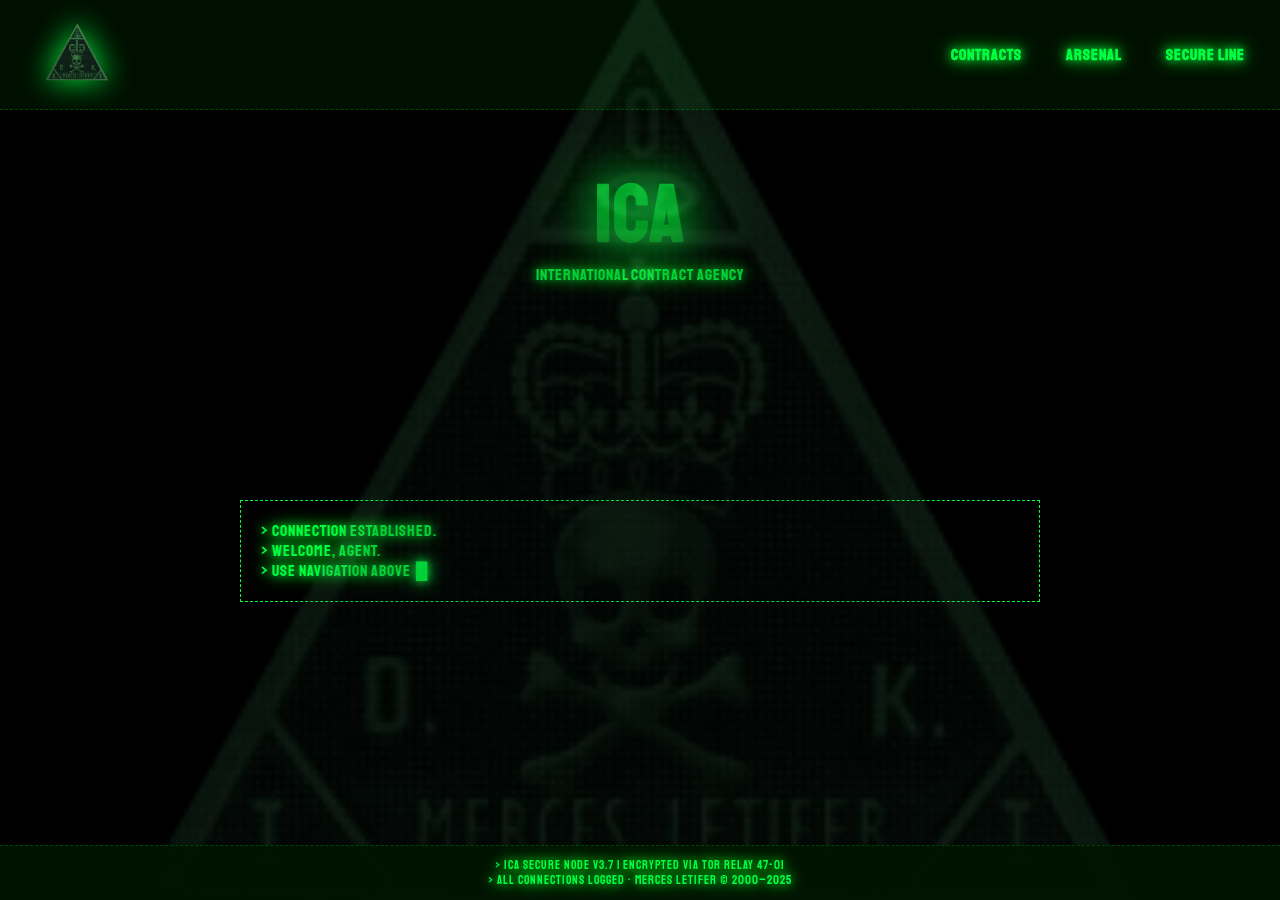
<file: index.html>
<!DOCTYPE html>
<html lang="en">
<head>
    <meta charset="UTF-8">
    <meta name="viewport" content="width=device-width, initial-scale=1.0">
    <title>ICA | Index</title>
    <link rel="stylesheet" href="./css/style.css">
    <link rel="stylesheet" href="https://fonts.googleapis.com/css2?family=Staatliches&display=swap">
</head>
<body>
   <div class="background-watermark"></div>

   <nav class="nav">
    <a href="index.html" class="nav-home-logo">
        <img src="/assets/ica-logo.webp" alt="ica-logo-home-button" class="home-logo">
    </a>
        <div class="nav-links">
            <a href="contracts.html">Contracts</a>
            <a href="arsenal.html">Arsenal</a>
            <a href="secureline.html">Secure Line</a>
        </div>
    </nav>
    <div class="title">
        <h1 class="ica-title">ICA</h1>
        <p>International Contract Agency</p>
    </div>

    <div class="terminal">
        <p>> Connection established.</p>
        <p>> Welcome, Agent.</p>
        <p>> Use navigation above<span class="blink">█</span></p>
    </div>

<footer class="footer">
    <p>> ICA Secure Node v3.7 | Encrypted via Tor relay 47-01</p>
    <p>> All connections logged • Merces Letifer © 2000–2025</p>
</footer>
</body>
</html>
</file>
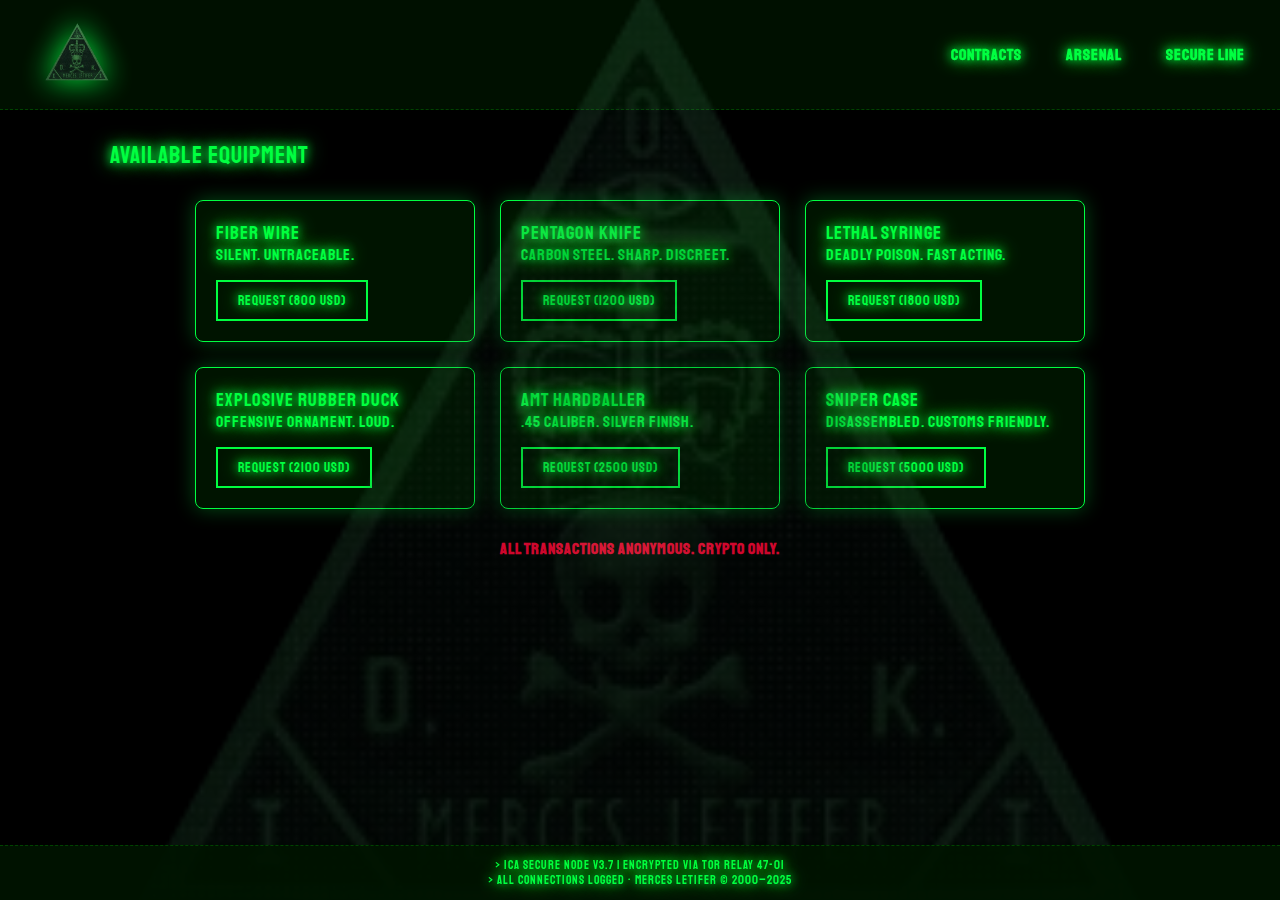
<file: arsenal.html>
<!DOCTYPE html>
<html lang="en">
<head>
    <meta charset="UTF-8">
    <meta name="viewport" content="width=device-width, initial-scale=1.0">
    <title>ICA | Arsenal</title>
    <link rel="stylesheet" href="./css/style.css">
    <link rel="stylesheet" href="https://fonts.googleapis.com/css2?family=Staatliches&display=swap">
<body>
    <div class="background-watermark"></div>

   <nav class="nav">
    <a href="index.html" class="nav-home-logo">
        <img src="/assets/ica-logo.webp" alt="Home" class="home-logo">
    </a>
        <div class="nav-links">
            <a href="contracts.html">Contracts</a>
            <a href="arsenal.html">Arsenal</a>
            <a href="secureline.html">Secure Line</a>
        </div>
    </nav>

    <div class="container">
        <h2>Available Equipment</h2>
        <div class="card-grid">
            <div class="card">
                <h3>Fiber Wire</h3>
                <p>Silent. Untraceable.</p>
                <button class="btn">Request (800 USD)</button>
            </div>
            <div class="card">
                <h3>Pentagon Knife</h3>
                <p>Carbon steel. Sharp. Discreet.</p>
                <button class="btn">Request (1200 USD)</button>
            </div>
            <div class="card">
                <h3>Lethal Syringe</h3>
                <p>Deadly poison. Fast acting.</p>
                <button class="btn">Request (1800 USD)</button>
            </div>
            <div class="card">
                <h3>Explosive Rubber Duck</h3>
                <p>Offensive ornament. Loud.</p>
                <button class="btn">Request (2100 USD)</button>
            </div>
            <div class="card">
                <h3>AMT Hardballer</h3>
                <p>.45 caliber. Silver finish.</p>
                <button class="btn">Request (2500 USD)</button>
            </div>
            <div class="card">
                <h3>Sniper Case</h3>
                <p>Disassembled. Customs friendly.</p>
                <button class="btn">Request (5000 USD)</button>
            </div>
        </div>
        <p class="warning">All transactions anonymous. Crypto only.</p>
    </div>
</body>
<footer class="footer">
    <p>> ICA Secure Node v3.7 | Encrypted via Tor relay 47-01</p>
    <p>> All connections logged • Merces Letifer © 2000–2025</p>
</footer>
</html>
</file>
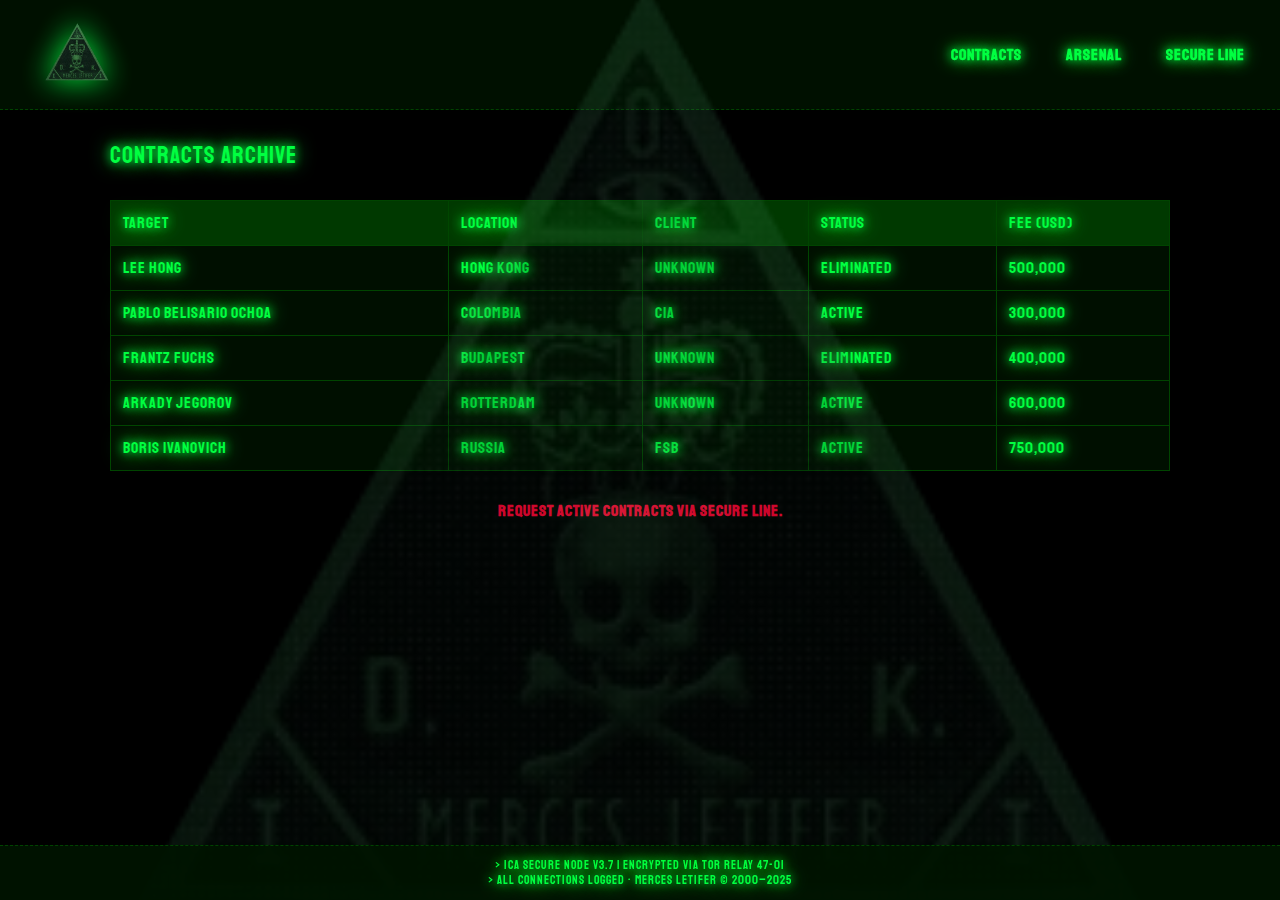
<file: contracts.html>
<!DOCTYPE html>
<html lang="en">
<head>
    <meta charset="UTF-8">
    <meta name="viewport" content="width=device-width, initial-scale=1.0">
    <title>ICA | Contracts</title>
    <link rel="stylesheet" href="./css/style.css">
    <link rel="stylesheet" href="https://fonts.googleapis.com/css2?family=Staatliches&display=swap">
</head>
<body>
    <div class="background-watermark"></div>

   <nav class="nav">
    <a href="index.html" class="nav-home-logo">
        <img src="/assets/ica-logo.webp" alt="Home" class="home-logo">
    </a>
        <div class="nav-links">
            <a href="contracts.html">Contracts</a>
            <a href="arsenal.html">Arsenal</a>
            <a href="secureline.html">Secure Line</a>
        </div>
    </nav>

    <div class="container">
        <h2>Contracts Archive</h2>
        <table class="contract-table">
            <thead>
                <tr>
                    <th>Target</th>
                    <th>Location</th>
                    <th>Client</th>
                    <th>Status</th>
                    <th>Fee (USD)</th>
                </tr>
            </thead>
            <tbody>
                <tr><td>Lee Hong</td><td>Hong Kong</td><td>Unknown</td><td>Eliminated</td><td>500,000</td></tr>
                <tr><td>Pablo Belisario Ochoa</td><td>Colombia</td><td>CIA</td><td>Active</td><td>300,000</td></tr>
                <tr><td>Frantz Fuchs</td><td>Budapest</td><td>Unknown</td><td>Eliminated</td><td>400,000</td></tr>
                <tr><td>Arkady Jegorov</td><td>Rotterdam</td><td>Unknown</td><td>Active</td><td>600,000</td></tr>
                <tr><td>Boris Ivanovich</td><td>Russia</td><td>FSB</td><td>Active</td><td>750,000</td></tr>
            </tbody>
        </table>
        <p class="warning">Request active contracts via secure line.</p>
    </div>
</body>
<footer class="footer">
    <p>> ICA Secure Node v3.7 | Encrypted via Tor relay 47-01</p>
    <p>> All connections logged • Merces Letifer © 2000–2025</p>
</footer>
</html>
</file>
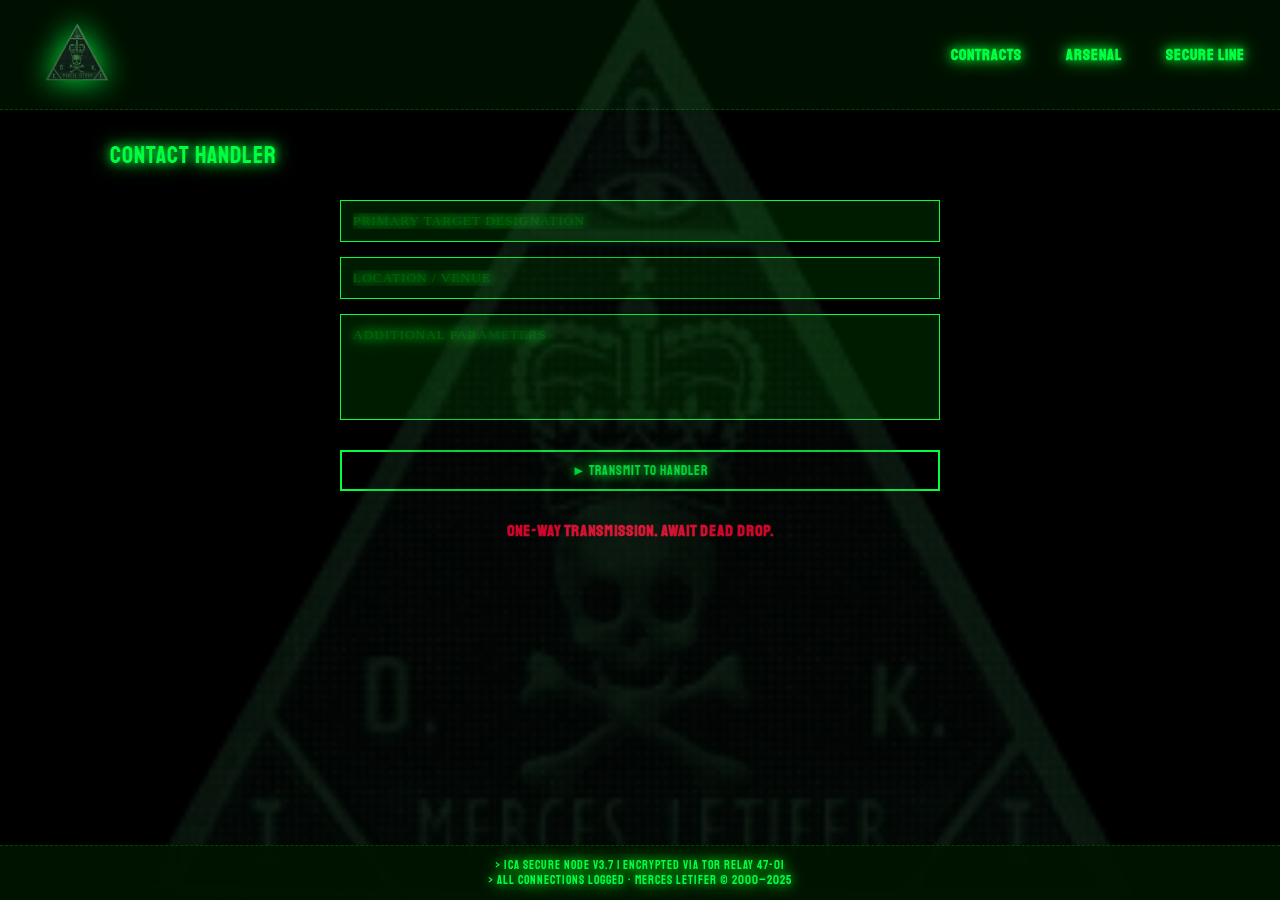
<file: secureline.html>
<!DOCTYPE html>
<html lang="en">
<head>
    <meta charset="UTF-8">
    <meta name="viewport" content="width=device-width, initial-scale=1.0">
    <title>ICA | Secure Line</title>
    <link rel="stylesheet" href="./css/style.css">
    <link rel="stylesheet" href="https://fonts.googleapis.com/css2?family=Staatliches&display=swap">
</head>
<body>
   <div class="background-watermark"></div>

   <nav class="nav">
    <a href="index.html" class="nav-home-logo">
        <img src="/assets/ica-logo.webp" alt="Home" class="home-logo">
    </a>
        <div class="nav-links">
            <a href="contracts.html">Contracts</a>
            <a href="arsenal.html">Arsenal</a>
            <a href="secureline.html">Secure Line</a>
        </div>
    </nav>

    <div class="container">
        <h2>Contact Handler</h2>
        
    <form class="secure-form">
    <input type="text" placeholder="PRIMARY TARGET DESIGNATION" required>
    <input type="text" placeholder="LOCATION / VENUE" required>
    <textarea rows="5" placeholder="ADDITIONAL PARAMETERS"></textarea>

    <button type="submit" class="btn transmit">► TRANSMIT TO HANDLER</button>
</form>
        <p class="warning">One-way transmission. Await dead drop.</p>
    </div>
</body>
<footer class="footer">
    <p>> ICA Secure Node v3.7 | Encrypted via Tor relay 47-01</p>
    <p>> All connections logged • Merces Letifer © 2000–2025</p>
</footer>
</html>
</file>
<file: css/style.css>
/* GLOBAL ---------------------------------------------- */
html {
    overflow: hidden;                    /* remove a scrollbar */
}
* { margin: 0; padding: 0; box-sizing: border-box; }
body {
    background: #000;
    color: #00ff41;
    min-height: 100vh;
    overflow-x: hidden;
    overflow-y: auto;
    padding-right: 0;   /* garante que não fica espaço branco */
}

/* PAGES LAYOUT ----------------------------------------------*/
.container {
    max-width: 1100px;
    margin: 120px auto 50px;
    padding: 20px;
}

/* BACKGROUND ---------------------------------------------- */
.background-watermark {
    position: fixed;
    inset: 0; /* mesmo que usar top:0; left:0; right:0; bottom:0; */
    background-image: url('../assets/ica-logo.webp');         
    background-repeat: no-repeat;
    background-position: center center;
    background-size: 80vmax;                        
    opacity: 0.2;                                  
    pointer-events: none;                           /* não interfere com cliques */
    z-index: 1;                                     /* fica atrás de tudo */
    filter: brightness(1) hue-rotate(10deg);      /* deg 10 deixa mais verde-escuro */
}

/* TEXT GREEN GLOW ---------------------------------------------- */
h1, h2, h3, p, a, button, input, textarea, td, th {
    font-family: 'Staatliches', 'Square 721', 'Eurostile', 'Arial Narrow', sans-serif;
    font-weight: 400;
    text-transform: uppercase;
    text-shadow: 0 0 10px #00ff41, 0 0 20px #00ff41;
    letter-spacing: 1px;
}

/* RED WARNINGS ---------------------------------------------- */
.warning {
    color: #ff0033;
    text-align: center;
    margin-top: 30px;
    font-weight: bold;
    text-shadow: none;   /* remove qualquer glow herdado */
}

/* NAV ---------------------------------------------- */
.nav {
    background: rgba(0, 20, 0, 0.8);
    padding: 15px;
    text-align: center;
    position: fixed;
    width: 100%;
    backdrop-filter: blur(5px);
    display: flex;
    align-items: center;
    justify-content: space-between;
    border-bottom: 1px dashed #004400;
    width: 100%;
}
.nav a {
    color: #00ff41;
    margin: 0 20px;
    text-decoration: none;  /* esconde o sublinhado no texto */
    font-weight: bold;
}
.nav a:hover { color: #ff0033; text-shadow: 0 0 20px #ff0033; }

/* NAV-LOGO ---------------------------------------------- */
.nav-home-logo {
    padding: 8px 40px 8px 10px;        /* para dar um espaço grande à direita do logo */
}

.home-logo {
    height: 58px;
    opacity: 0.93;
    filter: drop-shadow(0 0 15px #00ff41);
    transition: all 0.4s ease;
}

.home-logo:hover {
    filter: drop-shadow(0 0 35px #00ff41);
    transform: translateY(-3px) scale(1.1);
}

@media (max-width: 600px) {
    .nav-links {
        margin: 10px 0;
        display: flex;
        flex-direction: column;
    }
}
/* TITLE "ICA" ---------------------------------------------- */
.title {
    display: flex;
    flex-direction: column;
    align-items: center;
    justify-content: center;
    height: 450px;
    text-align: center;
}
.ica-title {
    font-size: 80px;
    font-weight: bold;
    background: linear-gradient(to bottom, #00ff41, #004400); /* Cria um degradê */
    -webkit-background-clip: text; /* Corta o degradê exatamente no formato das letras e só usa essa parte como cor do texto. */
    background-clip: text;
    color: transparent; /* texto fica transparente - assim mostra só a cor do degradê */
    opacity: 0.88;
    text-shadow: 0 0 40px #00ff41, 0 0 80px #00ff41;
}

/* TERMINAL ---------------------------------------------- */
.terminal {
    background: rgba(0, 0, 0, 0.8);
    border: 1px dashed #00ff41; /* texto picotado "dashed" */
    padding: 20px;
    margin: 50px auto;
    max-width: 800px;
    text-align: left;
}

/* ARSENAL / CARDS ---------------------------------------------- */
.card-grid {
    display: flex;
    flex-wrap: wrap;
    gap: 25px;
    justify-content: center;
    margin: 30px 0;
}
.card {
    background: rgba(0, 50, 0, 0.4);
    border: 1px solid #00ff41;
    padding: 20px;
    width: 280px;
    border-radius: 8px;
    box-shadow: 0 0 20px rgba(0, 255, 65, 0.3);
    transition: all 0.3s;
}
.card:hover {
    transform: translateY(-10px);
    box-shadow: 0 0 40px #00ff41;
    border-color: #ff0033;
}

/* ARSENAL / BUTTONS ---------------------------------------------- */
.btn {
    background: transparent;
    border: 2px solid #00ff41;
    color: #00ff41;
    padding: 10px 20px;
    margin-top: 15px;
    cursor: pointer;
    transition: all 0.3s;
}
.btn:hover {
    background: #00ff41;
    color: #000;
    box-shadow: 0 0 30px #00ff41;
}

/* CONTRACTS / TABLE ---------------------------------------------- */
.contract-table {
    width: 100%;
    border-collapse: collapse;
    margin: 30px 0;
    background: rgba(0, 30, 0, 0.5);
}
.contract-table th, .contract-table td {
    border: 1px solid #004400;
    padding: 12px;
    text-align: left;
}
.contract-table th {
    background: rgba(0, 100, 0, 0.5);
}

@media (max-width: 600px) {
    .contract-table, .contract-table th, .contract-table td {
        font-size: 12px;
        padding: 8px;
    }
}
/* SECURE LINE / FORM ---------------------------------------------- */
.secure-form {
    display: flex;
    flex-direction: column;
    gap: 15px;
    max-width: 600px;
    margin: 30px auto;
}
.secure-form textarea, .secure-form input {
    background: rgba(0, 40, 0, 0.7);
    border: 1px solid #00ff41;
    color: #00ff41;
    padding: 12px;
    font-family: inherit;
    resize: none;
}
.secure-form textarea::placeholder, .secure-form input::placeholder {
    color: #006600;
}

/* FOOTER ---------------------------------------------- */
.footer {
    position: fixed;
    bottom: 0; /* footer stays in place */
    width: 100%;
    background: rgba(0, 20, 0, 0.9);
    padding: 12px;
    text-align: center;
    border-top: 1px dashed #004400;
    font-size: 12px;
    z-index: 99; /* fica por cima de tudo */
}
.blink {
    animation: blink 1s steps(1) infinite;
    display: inline-block;
    margin-left: 5px;
}
@keyframes blink {
    0%, 100% { opacity: 1; }
    50% { opacity: 0; }
}

@media (max-width: 600px) {
    .footer {
        font-size: 8px;
    }
}
</file>
